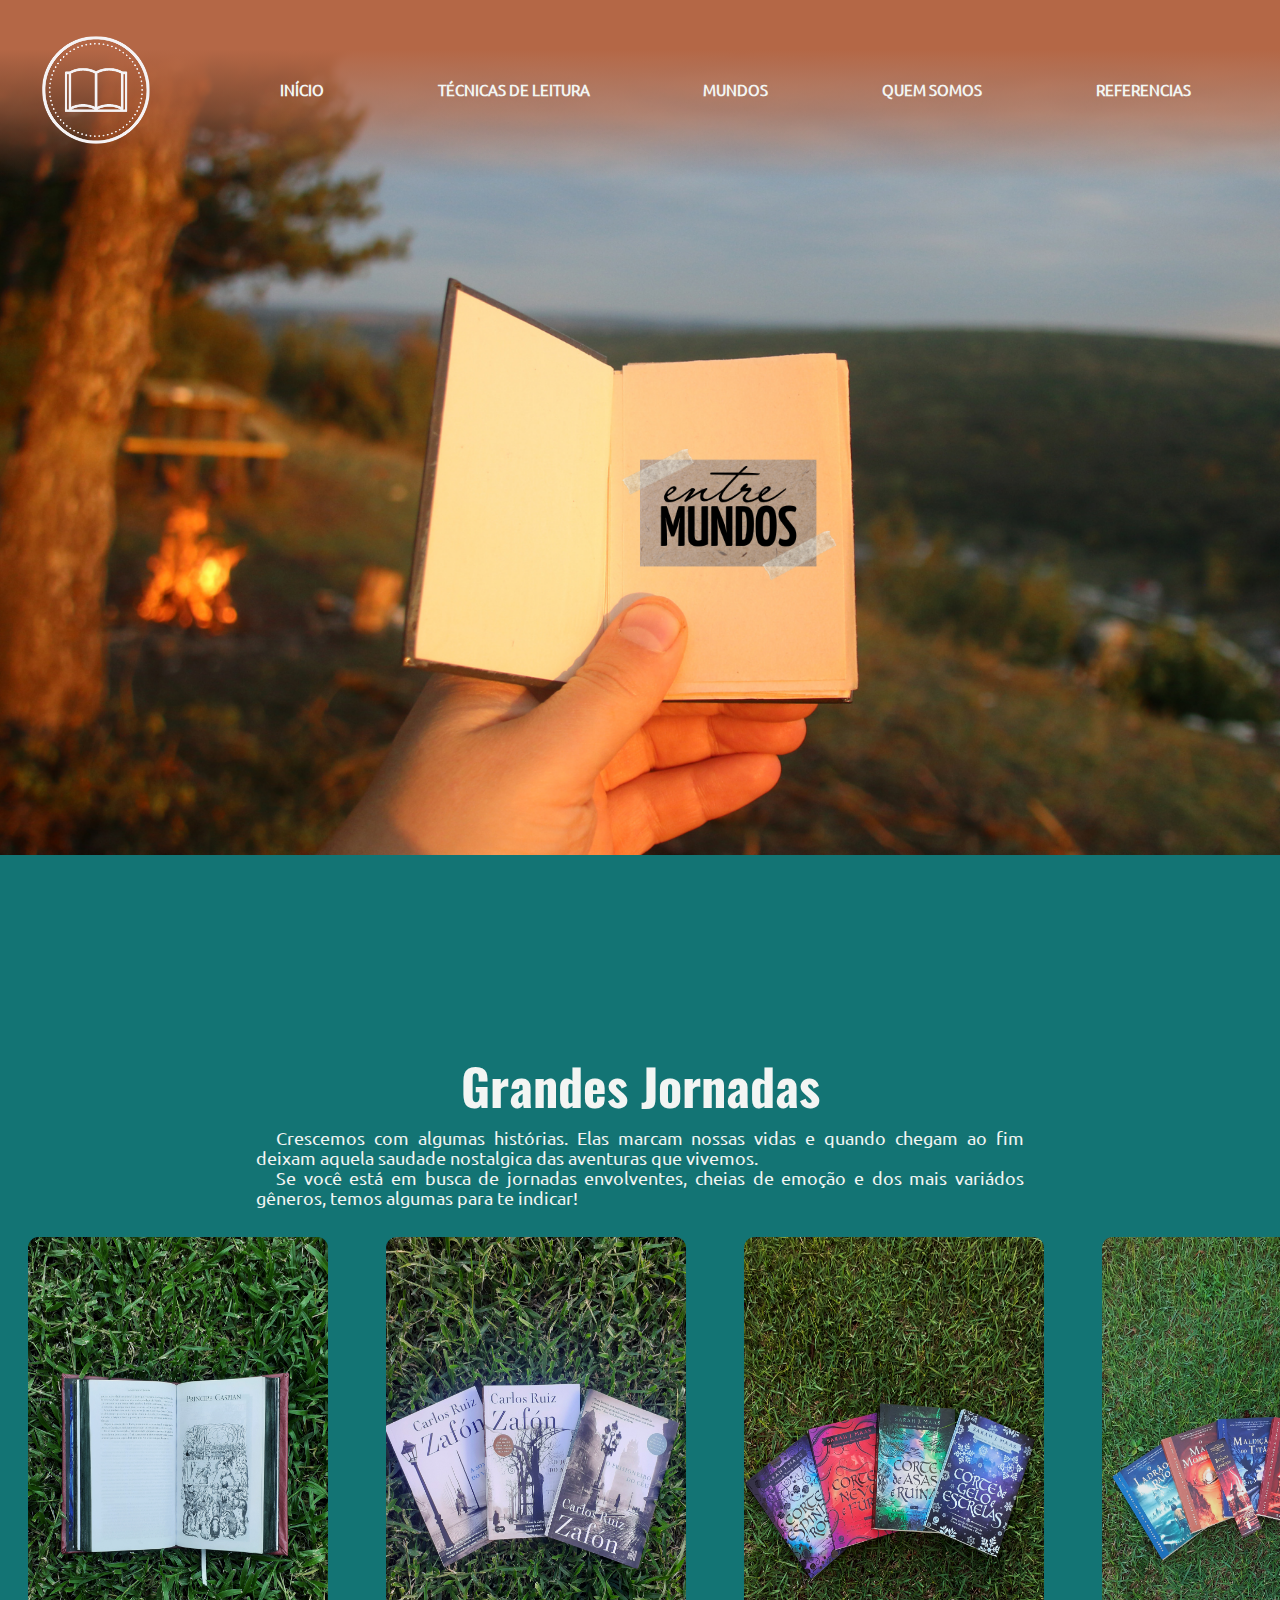
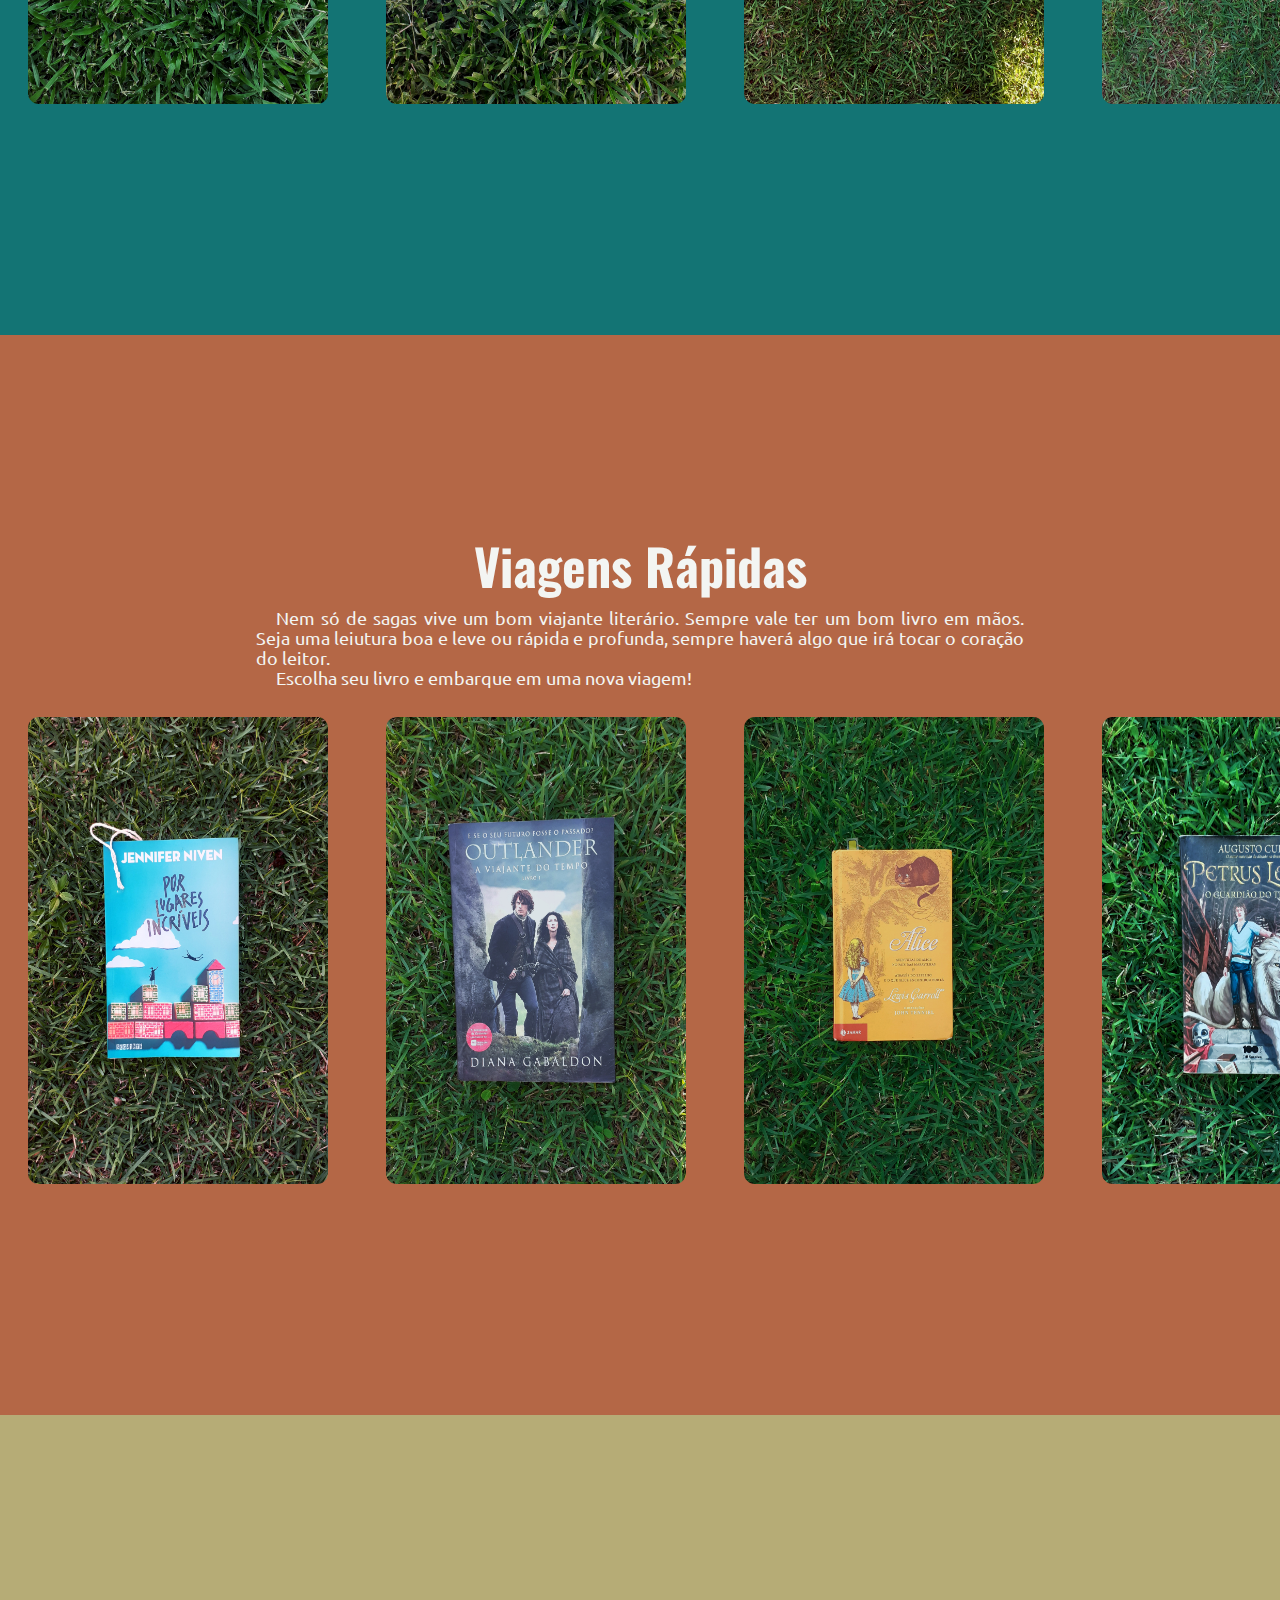
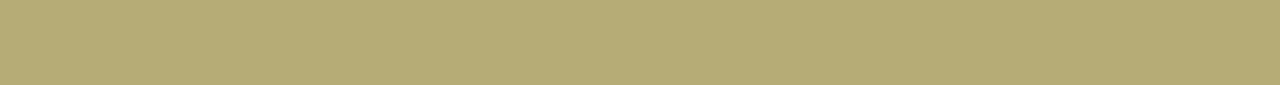
<file: mundos.html>
<head>
    <meta charset="UTF-8">
    <meta http-equiv="X-UA-Compatible" content="IE=edge">
    <meta name="viewport" content="width=device-width, initial-scale=1.0">
    <title>Entre Mundos</title>
    <link rel="shortcut icon" href="assets/logo-fundo.png" type="image/x-icon"/>
    <link rel="stylesheet" type="text/css" href="style.css">
    <script src="script.js"></script>
</head>
<body>
    <header id="capa_index">
        <nav class="nav">
            <img class="logo" src="assets/logo .png">
            <ul class="menu">
                <li><a href="index.html">Início</a></li>
                <li><a href="tecnicasdeleitura.html">Técnicas de Leitura</a></li>
                <li><a href="mundos.html">Mundos</a></li>
                <li><a href="quemsomos.html">Quem Somos</a></li>
                <li><a href="referencias.html">Referencias</a></li>
            </ul>
        </nav>
    </header>
    <main>
        <section id="catalogo_sagas">
            <div class="text_catalogo">
            <h1 id="sagas_titulo">Grandes Jornadas</h1>
            <p class="sagas_texto">Crescemos com algumas histórias. Elas marcam nossas vidas e quando chegam ao fim deixam aquela saudade nostalgica das aventuras que vivemos.</p>
            <P class="sagas_texto">Se você está em busca de jornadas envolventes, cheias de emoção e dos mais variádos gêneros, temos algumas para te indicar!</P>
            </div>
            <div id="sagas_box">
                <div id="saga1" class="cards_itens">
                    <div class="cards_img" id="cards_img1" onclick="exibir()">
                        <a href="#saga2"><img id="ex_livro" src="assets/narnia.jpeg" height="467" width="300"></a>
                    </div>
                </div>
                <div class="cards_itens">
                    <section id="sec_ex">
                        <div id="div_ex">
                            <img src="assets/narnia.jpeg" height="390" width="250">
                            <div id="letras">
                            <h1 id="titulo_livro">CRÔNICAS DE NARNIA</h1>
                            <h2 id="autor">C. S. Lewis</h2>
                            <p id="texto_sinopse">Uma terra mágica, além de um lago, guarda-roupa ou  quadro na parede. Um mundo criado por Aslan, repleto de aventuras. O escritor inglês C. S. Lewis lhe convida a visitar seu universo através de 7 histórias: "O sobrinho do Mago", "O Leão a Feiticeira e o Guarda-Roupa", "O cavalo e seu menino", "O príncipe Caspian", "A viagem do peregrino da alvorada", "O cavalo e seu menino" e "A última batalha".</p>
                            </div>
                            <a href="#saga1"><img src="assets/marca_cruzada.png" height="30" width="30" id="marca_cruzada" onclick="fechar()"></a>
                        </div>
                    </section>
                </div>
                <div id="saga2" class="cards_itens">
                    <div class="cards_img" id="cards_img2" onclick="exibir2()">
                        <a href="#saga3"><img id="ex_livro" src="assets/cemiterio.jpeg" height="467" width="300"></a>
                    </div>
                </div>
                <div class="cards_itens">
                    <section id="sec_ex">
                        <div id="div_ex2">
                            <img src="assets/cemiterio.jpeg" height="390" width="250">
                            <div id="letras">
                            <h1 id="titulo_livro">CEMITÉRIO DOS LIVROS ESQUECIDOS</h1>
                            <h2 id="autor">Carlos Ruiz Zafón</h2>
                            <p id="texto_sinopse">"Deixamos nossa vida e nossa alma na leitura, e esses bens estão cada vez mais escassos."
                                <p id="texto_sinopse">Há um lugar onde os livros nunca são esquecidos. Suas almas estão preservadas além do tempo e escondidas nas ruas de Barcelona.
                                Em uma das mais aclamadas obras do autor espanhol Carlos Ruiz Zafón, a tetralogia Cemitério dos Livros Esquecidos, promete um suspense cheio de fortes emoções e um emaranhado de histórias que se unem em um santuário literário através do tempo.</p>
                            </div>
                            <a href="#saga2"><img src="assets/marca_cruzada.png" height="30" width="30" id="marca_cruzada" onclick="fechar()"></a>
                        </div>
                    </section>
                </div>
                <div id="saga3" class="cards_itens">
                    <div class="cards_img" id="cards_img3" onclick="exibir3()">
                        <a href="#saga4"><img id="ex_livro" src="assets/acotar.jpeg" width="300" height="467"></a>
                    </div>
                </div>
                <div class="cards_itens">
                    <section id="sec_ex">
                        <div id="div_ex3">
                            <img src="assets/acotar.jpeg" height="390" width="250">
                            <div id="letras">
                            <h1 id="titulo_livro">CORTE DE ESPINHOS E ROSAS</h1>
                            <h2 id="autor">Sara J. Maas</h2>
                            <p id="texto_sinopse"> Um mundo onde Féricos e Humanos são separados por uma muralhada e marcados por uma guerra à 300 anos. Feire é uma humana que caça para sustentar a família, até o dia que uma presa lhe custa sua vida. Agora ela é levada a Phithya, a terra dos Féricos, da magia. Obrigada a pagar a dívida da vida que tirou.</p>
                                <p id="texto_sinopse">As cortes de Sara J. Maas irão te levar a um um universo repleto de fantasia  intrigas e romance.</p>
                            </div>
                            <a href="#saga3"><img src="assets/marca_cruzada.png" height="30" width="30" id="marca_cruzada" onclick="fechar()"></a>
                        </div>
                    </section>
                </div>
                <div id="saga4" class="cards_itens">
                    <div class="cards_img" id="cards_img4" onclick="exibir4()">
                        <a href="#saga5"><img id="ex_livro" src="assets/Percy_jackson.jpeg" width="300" height="467"></a>
                    </div>
                </div>
                <div class="cards_itens">
                    <section id="sec_ex">
                        <div id="div_ex4">
                            <img src="assets/Percy_jackson.jpeg" height="390" width="250">
                            <div id="letras">
                            <h1 id="titulo_livro">PERCY JACKSON E OS OLIMPIANOS</h1>
                            <h2 id="autor">Rick Riordan</h2>
                            <p id="texto_sinopse">Percy é um garoto de 12 anos que após um acidente com sua professora de matemática se descobre um semideus filho de Poseidon. Mais que isso, aprende sobre a existência de vários jovens iguais a ele, agrupados em um acampamento escondido do resto do mundo.</p>                                                        
                            <p id="texto_sinopse">Junto dos outros campistas, principalmente Grover e Annabeth, todo ano ele supera várias dificuldades em sua luta contra seus inimigos naturais, os monstros, resolvendo intrigas entre os deuses e descobrindo o mistério por trás dos titãs.</p>
                            </div>
                            <a href="#saga4"><img src="assets/marca_cruzada.png" height="30" width="30" id="marca_cruzada" onclick="fechar()"></a>
                        </div>
                    </section>
                </div>
                <div id="saga5" class="cards_itens">
                    <div class="cards_img" id="cards_img5" onclick="exibir5()">
                        <a href="#div_ex5"><img id="ex_livro" src="assets/herois_do_olimpo.jpeg" width="300" height="467"></a>
                    </div>
                </div>
                <div class="cards_itens">
                    <section id="sec_ex">
                        <div id="div_ex5">
                            <img src="assets/herois_do_olimpo.jpeg" height="390" width="250">
                            <div id="letras">
                            <h1 id="titulo_livro">OS HERÓIS DO OLIMPO</h1>
                            <h2 id="autor">Rick Riordan</h2>
                            <p id="texto_sinopse">Se passando no mesmo universo de Percy Jackson e os olimpianos, a saga Heróis do Olimpo conta a história dos 7 heróis da profecia, que estavam destinados a derrubar os gigantes filhos de Gaia e Tártaros. Dentre eles, alguns são já conhecidos, como Percy, Annabeth, e alguns novos rostos, como Frank e o Jason.</p>
                            <p id="texto_sinopse">Durante essa viagem, eles encontram com todo tipo de problema mandado por Gaia: deuses do vento, monstros do tártaro, gigantes e a até a própria Gaia.</p>
                            </div>
                            <a href="#saga5"><img src="assets/marca_cruzada.png" height="30" width="30" id="marca_cruzada" onclick="fechar()"></a>
                        </div>
                    </section>
                </div>
            </div>
        </section>
        <section id="catalogo_livros">
            <div class="text_catalogo">
            <h1 id="livros_titulo">Viagens Rápidas</h1>
            <p class="livros_texto">Nem só de sagas vive um bom viajante literário. Sempre vale ter um bom livro em mãos. Seja uma leiutura boa e leve ou rápida e profunda, sempre haverá algo que irá tocar o coração do leitor.</p>
            <p class="livros_texto">Escolha seu livro e embarque em uma nova viagem!</p>
            </div>
            <div id="livros_box">
                <div id="livro1" class="cards_itens">
                    <div class="cards_img" id="cards_img9" onclick="exibir9()" >
                        <a href="#livro2"><img id="ex_livro" src="assets/por_lugares.jpeg" width="300" height="467"></a>
                    </div>
                </div>
                <div class="cards_itens">
                    <section id="sec_ex">
                        <div id="div_ex9">
                            <img src="assets/por_lugares.jpeg" height="390" width="250">
                            <div id="letras">
                            <h1 id="titulo_livro">POR LUGARES INCRÍVEIS</h1>
                            <h2 id="autor">Jennifer Niven</h2>
                            <p id="texto_sinopse">Violet Markey e Theodore Finch são unidos na torre do colégio, onde nasce uma amizade única. Em meio a sesu traumas e sofrimentos, eles se juntam para fazer um trabalho de geografia e desbravar o estado onde vivem. Enquanto Violet para de contar os dias e Finch tenta se manter disperto. 
                            </p>
                            </div>
                            <a href="#livro1"><img src="assets/marca_cruzada.png" height="30" width="30" id="marca_cruzada" onclick="fechar()"></a>
                        </div>
                    </section>
                </div>
                <div id="livro2" class="cards_itens">
                    <div class="cards_img" id="cards_img10" onclick="exibir10()">
                        <a href="#livro3"><img id="ex_livro" src="assets/outlander.jpeg" height="467" width="300"></a>
                    </div>
                </div>
                <div class="cards_itens">
                    <section id="sec_ex">
                        <div id="div_ex10">
                            <img src="assets/outlander.jpeg" height="390" width="250">
                            <div id="letras">
                            <h1 id="titulo_livro">A VIAJANTE DO TEMPO</h1>
                            <h2 id="autor">Diana Gabaldon</h2>
                            <p id="texto_sinopse">Escócia, 1945. Com o fim da 2° Guerra Mundial, a enfermeira Clare Randall desfruta de uma segunda lua de mel com o marido quando é atraída por um antigo circlo de pedras onde são realizados rituais antigos. Ao retornar ao lugar  ela é arrastada para 200 anos no passando, numa Escócia violenta dominada por clãs. Agora em meio a intrigas, perigos e anseios do coração ela travará uma batalha rumo ao presente.</p>
                            </div>
                            <a href="#livro2"><img src="assets/marca_cruzada.png" height="30" width="30" id="marca_cruzada" onclick="fechar()"></a>
                        </div>
                    </section>
                </div>
                <div id="livro3" class="cards_itens">
                    <div class="cards_img" id="cards_img11" onclick="exibir11()">
                        <a href="#livro4"><img id="ex_livro" src="assets/alice.jpeg" width="300" height="467"></a>
                    </div>
                </div>
                <div class="cards_itens">
                    <section id="sec_ex">
                        <div id="div_ex11">
                            <img src="assets/alice.jpeg" height="390" width="250">
                            <div id="letras">
                            <h1 id="titulo_livro">ALICE NO PAÍS DAS MARAVILHAS</h1>
                            <h2 id="autor">Lewis Carroll</h2>
                            <p id="texto_sinopse">Através da toda do coelho possível chegar ao país das Maravilhas. 
                                O clássico da literatura conta as aventuras da menina Alice no país das maravilhas a perseguir o coelho branco e achar o caminho de casa.</p>
                            </div>
                            <a href="#livro3"><img src="assets/marca_cruzada.png" height="30" width="30" id="marca_cruzada" onclick="fechar()"></a>
                        </div>
                    </section>
                </div>
                <div id="livro4" class="cards_itens">
                    <div class="cards_img" id="cards_img12" onclick="exibir12()">
                        <a href="#livro5"><img id="ex_livro" src="assets/petrus_logus.jpeg" width="300" height="467"></a>
                    </div>
                </div>
                <div class="cards_itens">
                    <section id="sec_ex">
                        <div id="div_ex12">
                            <img src="assets/petrus_logus.jpeg" height="390" width="250">
                            <div id="letras">
                            <h1 id="titulo_livro">PETRUS LOGUS - O GUARDIÃO DO TEMPO</h1>
                            <h2 id="autor">Augusto Cury</h2>
                            <p id="texto_sinopse">Após uma grande guerra, a Terra ficou devastada, infértil e sem suas fontes de energia. A história, então, se passa 100 anos após essa catástrofe, no reino de cosmos, onde o acesso a informação é negado a todos. Assim, acompanhamos a vida do príncipe Petrus, um jovem fascinado pela leitura e tecnologias, mas que por isso é rejeitado por todos, incluindo sua própria família. A trama foca em Petrus desenvolvendo sua inteligência por meios clandestinos e sua luta para tirar o reino das mãos do seu pai tirano.</p>
                            </div>
                            <a href="#livro4"><img src="assets/marca_cruzada.png" height="30" width="30" id="marca_cruzada" onclick="fechar()"></a>
                        </div>
                    </section>
                </div>
                <div id="livro5" class="cards_itens">
                    <div class="cards_img" id="cards_img13" onclick="exibir13()">
                        <a href="#livro6"><img id="ex_livro" src="assets/it.jpeg" width="300" height="467"></a>
                    </div>
                </div>
                <div class="cards_itens">
                    <section id="sec_ex">
                        <div id="div_ex13">
                            <img src="assets/it.jpeg" height="390" width="250">
                            <div id="letras">
                            <h1 id="titulo_livro">IT - A COISA</h1>
                            <h2 id="autor">Stephen King</h2>
                            <p id="texto_sinopse">It - A coisa, a renomada obra de Stephen King, retrata a estranha cidade de Derry, local onde origina-se uma série de crimes perturbadores, e lar de um demônio ancestral. Os protagonistas do romance são um grupo de excluídos chamado "Clube dos Otários", que enfrentam "A coisa" quando crianças e voltam para sua cidade natal quando a criatura ameaça voltar à ativa.</p>
                               <p id="texto_sinopse"> A obra trata de diversos assuntos sensíveis, como relacionamento abusivo, bullying, homofobia, racismo e diversos crimes mais severos.

                                </p>
                            </div>
                            <a href="#livro5"><img src="assets/marca_cruzada.png" height="30" width="30" id="marca_cruzada" onclick="fechar()"></a>
                        </div>
                    </section>
                </div>
                <div id="livro6" class="cards_itens">
                    <div class="cards_img" id="cards_img14" onclick="exibir14()">
                        <a href="#div_ex14"><img id="ex_livro" src="assets/rainha_vermelha.jpeg" height="467" width="300"></a>
                    </div>
                </div>
                <div class="cards_itens">
                    <section id="sec_ex">
                        <div id="div_ex14">
                            <img src="assets/rainha_vermelha.jpeg" height="390" width="250">
                            <div id="letras">
                            <h1 id="titulo_livro">A RAINHA VERMELHA</h1>
                            <h2 id="autor">Victoria Aveyard</h2>
                            <p id="texto_sinopse">Em uma nação em que o povo é dividido entre os de sangue vermelho e os de sangue prateado, Mare Barrow, uma jovem “vermelha", descobre poderes próprios que apenas os "prateados" deveriam ter. Ao longo da trama, a narrativa desenvolve a luta de Mare para conseguir direitos iguais entre os vermelhos e prateados, assim como a relação da garota com os dois nobres príncipes.</p>
                            </div>
                            <a href="#livro6"><img src="assets/marca_cruzada.png" height="30" width="30" id="marca_cruzada" onclick="fechar()"></a>
                        </div>
                    </section>
                </div>
            </div>
        </section>
    </main>
    <footer id="footer_mundos"></footer>
    <script src="script.js"></script>
</body>
</html>
</file>
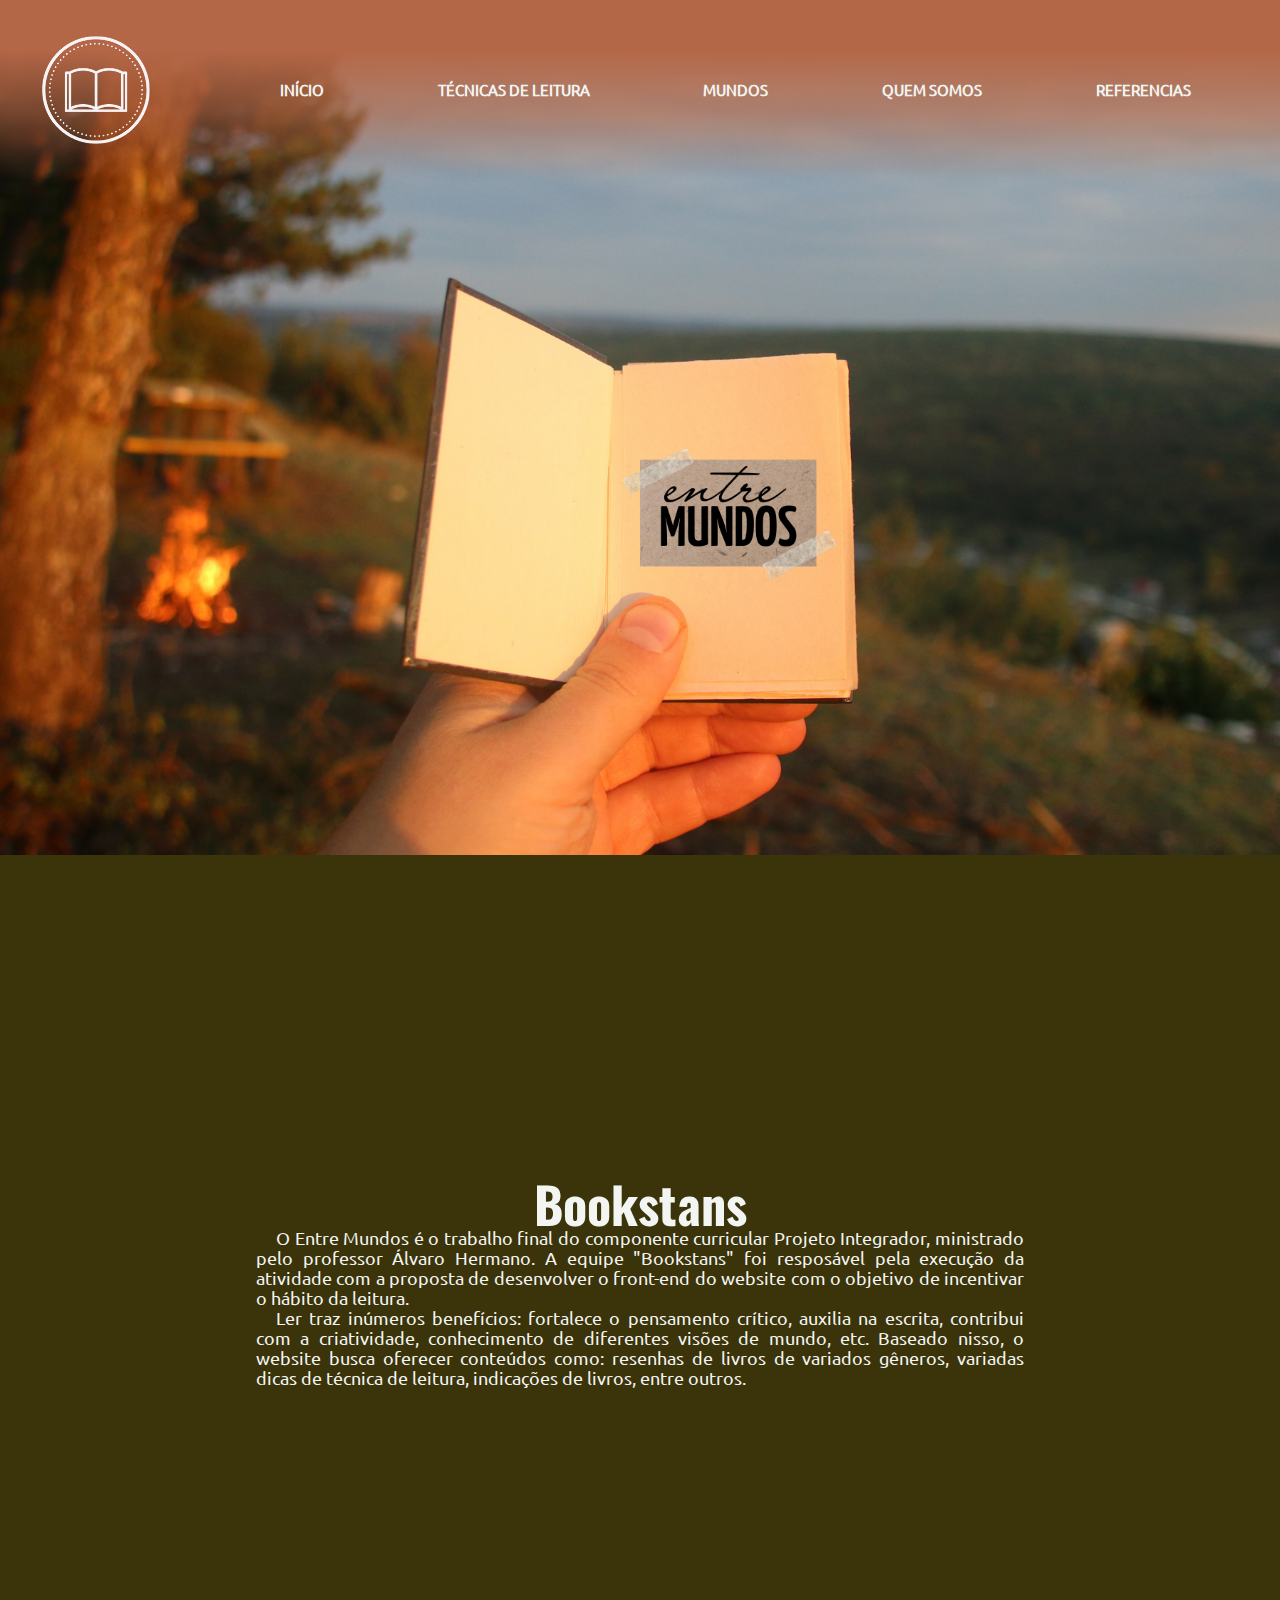
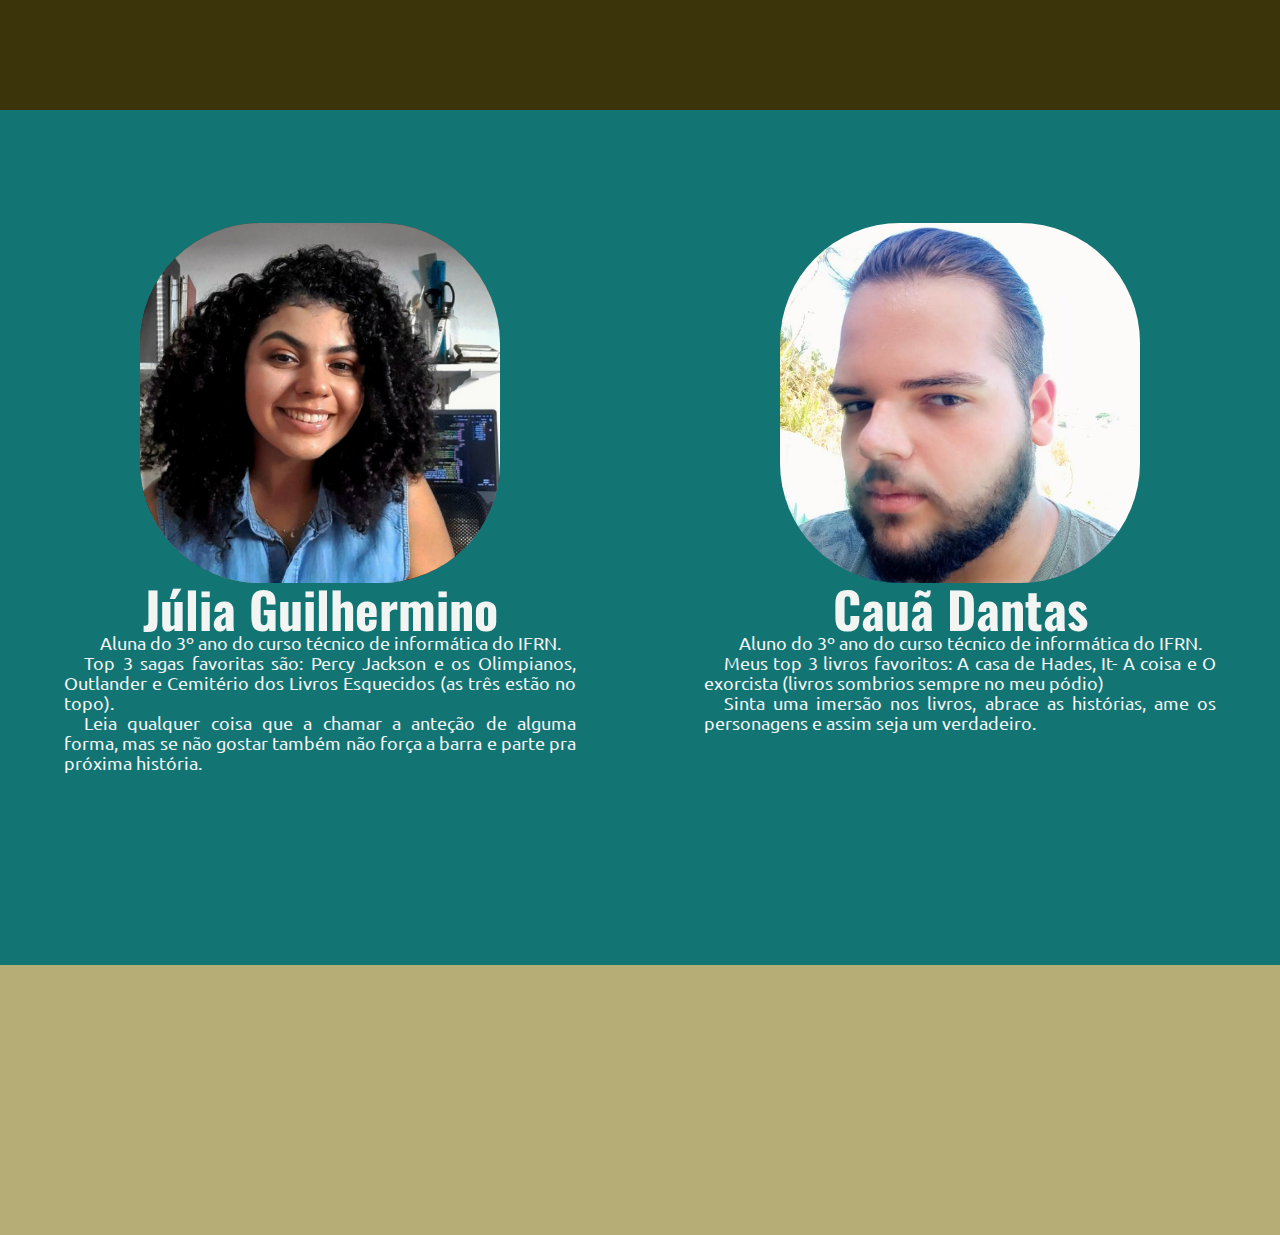
<file: quemsomos.html>
<!DOCTYPE html>
<html lang="pt-br">
    <head>
        <meta charset="UTF-8">
        <meta http-equiv="X-UA-Compatible" content="IE=edge">
        <meta name="viewport" content="width=device-width, initial-scale=1.0">
        <title>Entre Mundos</title>
        <link rel="shortcut icon" href="assets/logo-fundo.png" type="image/x-icon"/>
        <link rel="stylesheet" type="text/css" href="style.css">
        <script src="script.js"></script>
    </head>
    <body>
        <header id="capa_index">
            <nav class="nav">
                <img class="logo" src="assets/logo .png">
                <ul class="menu">
                    <li><a href="index.html">Início</a></li>
                    <li><a href="tecnicasdeleitura.html">Técnicas de Leitura</a></li>
                    <li><a href="mundos.html">Mundos</a></li>
                    <li><a href="quemsomos.html">Quem Somos</a></li>
                    <li><a href="referencias.html">Referencias</a></li>
                </ul>
            </nav>
        </header>
        <main>
            <section id="bookstans">
                    <h1>Bookstans</h1>
                    <p>O Entre Mundos é o trabalho final do componente curricular Projeto Integrador, ministrado pelo professor Álvaro Hermano. A equipe "Bookstans" foi resposável pela execução da atividade com a proposta de desenvolver o front-end do website com o objetivo de incentivar o hábito da leitura. 
                    </p>
                    <p>Ler traz inúmeros benefícios: fortalece o pensamento crítico, auxilia na escrita, contribui com a criatividade, conhecimento de diferentes visões de mundo, etc. Baseado nisso, o website busca oferecer conteúdos como: resenhas de livros de variados gêneros, variadas dicas de técnica de leitura, indicações de livros, entre outros.</p>
            </section>
            <section id="membros">
                <div id="membro1">
                    <img id="membro1_img" src="assets/juh.png">
                    <h1>Júlia Guilhermino</h1>
                    <p>Aluna do 3º ano do curso técnico de informática do IFRN.</p>
                    <p>Top 3 sagas favoritas são: Percy Jackson e os Olimpianos, Outlander e Cemitério dos Livros Esquecidos (as três estão no topo).</p>
                    <p>Leia qualquer coisa que a chamar a anteção de alguma forma, mas se não gostar também não força a barra e parte pra próxima história.</p>
                </div>
                <div id="membro2">
                    <img id="membro2_img" src="assets/cuã.jpg" >
                    <h1>Cauã Dantas</h1>
                    <p>Aluno do 3º ano do curso técnico de informática do IFRN.</p>
                    <p>Meus top 3 livros favoritos: A casa de Hades, It- A coisa e O exorcista (livros sombrios sempre no meu pódio)</p>
                    <p>Sinta uma imersão nos livros, abrace as histórias, ame os personagens e assim seja um verdadeiro.</p>
                </div>
            </section>     
        </main>
        <footer id="footer_index"></footer>
        <script src="script.js"></script>
    </body>
</html>
</file>
<file: style.css>
* {
    margin: 0;
    padding: 0;
}

@font-face {
    font-family: Oswald;
    src: url(assets/Oswald-VariableFont_wght.ttf);
}

@font-face {
    font-family: Ubuntu;
    src: url(assets/Ubuntu-Regular.ttf);
}

h1 {
    color: #f3f5f3;
    font-family: Oswald;
    font-weight: bold;
    font-style: normal;
    font-size: 50px;
    line-height: 50px;
    align-items: center;
    text-align: center;
}

h2 {
    font-family: Oswald;
    font-weight: bold;
    font-style: normal;
    font-size: 55px;
    line-height: 55px;
    align-items: center;
    text-align: center;  
}

h3 {
    color: #f3f5f3;
    font-family: Oswald;
    font-weight: bold;
    font-style: normal;
    font-size: 50px;
    line-height: 50px;
    align-items: center;
    text-align: center;
}

p {
    color: #f3f5f3;
    font-family: Ubuntu;
    font-weight: 500;
    font-style: normal;
    font-size: 18px;
    line-height: 20px;
    align-items: center;
    text-align: justify;
    text-indent: 20px; 
}





/*MENU*/
body {
    background-color: #3B3309;
}

nav {
    background: linear-gradient(180deg, #B46746 27.47%, rgba(180, 103, 70, 0.67) 57.81%, rgba(180, 103, 70, 0.638559) 61.61%, rgba(180, 103, 70, 0) 100%);
    width: 100%;
    height: 20vh;
    display: flex;
    flex-direction: row;
    justify-content: space-around;
    align-items: center;
    list-style: none;
}

ul {
    width: 80vw;
    display: flex;
    flex-direction: row;
    justify-content: space-around;
    align-items: center;
    list-style: none;
}

.menu a {
    color: #f3f5f3;
    font-family: Ubuntu;
    font-weight: 600;
    font-style: normal;
    font-size: 15px;
    line-height: 20px;
    align-items: center;
    text-align: justify;
    text-transform: uppercase;
    text-decoration: none;
}

a:hover {
    opacity: 0.7;
    cursor: pointer;
}

.logo {
    height: 14vh;
}

.logo-if{
    height: 12vh;
}

@media (max-width:600px){
    .nav{
        height: 30vh;
        flex-direction: column;
        justify-content: start;
    }

    .logo{
        height: 10vh;
        margin-top: 2vh;
    }

    .menu {
        width: 100%;
        justify-self: start;
        margin-top: 2vh;
    }
}



/*INDEX*/
#capa_index {
    background-image: url(assets/capa-index.png);
    background-size: cover;
    width: 100%;
    height: 95vh;
    background-position: center; 
}

#apresentacao {
    background-color: #3B3309;
    width: 100%;
    height: 95vh;
    display: flex;
    align-items: center;
    justify-content: space-around;
}

#ap_img {
    height: 70vh;
    border-radius: 20px;
}

#box_ap {
    width: 40vw;
    display: flex;
    flex-direction: column;
    align-items: center;
    justify-items: center;
}

#box_ap a {
    color: #f3f5f3;
    background-color: #B46746;
    border-radius: 20px;
    font-family: Ubuntu;
    font-weight: 600;
    font-style: normal;
    font-size: 14px;
    line-height: 20px;
    align-items: center;
    text-align: center;
    text-decoration: none;
    text-transform: uppercase;

    height: 20px;
    width: 100px;
}

#catalogo_favoritos {
    background-image: url(assets/kraft2.png);
    background-size: cover;
    width: 100%;
    height: 95vh;
}

#leitura {
    background-color: #B46746;
    width: 100%;
    height: 95vh;
    display: flex;
    align-items: center;
    justify-content: space-around;
}

#leitura_img {
    height: 70vh;
    border-radius: 20px;
}

#box_leitura {
    width: 40vw;
    display: flex;
    flex-direction: column;
    align-items: center;
    justify-items: center;
}

#box_leitura a {
    color: #f3f5f3;
    background-color: #137474;
    border-radius: 20px;
    font-family: Ubuntu;
    font-weight: 600;
    font-style: normal;
    font-size: 14px;
    line-height: 20px;
    align-items: center;
    text-align: center;
    text-decoration: none;
    text-transform: uppercase;

    height: 20px;
    width: 100px;
}

#footer_index {
    background-color: #B6AC76;
    width: 100%;
    height: 30vh;
}




/*TECNICAS*/
#capa_tecnicas {
    background-image: url(assets/capa-tecnicas.png);
    background-size: cover;
    width: 100%;
    height: 95vh; 
    background-position: center; 
}

#tecleitura {
    background-image: url(assets/kraft1.png);
    background-size: cover;
    width: 100%;
    height: 95vh;
    display: flex;
    flex-direction: column;
    justify-content:center;
    align-items: center;
}

#box_tec {
    width: 60vw;
    height: 25vh;
}

#box-tec h1{
    color: #137474;
}

#box_teclinks {
    display: flex;
    justify-content: center;
    width: 60vw;
    height: 30vh;
}

#tecnica1 {
    background-color: #137474;
    width: 100%;
    height: 95vh;
    display: flex;
    align-items: center;
    justify-content: space-around;
}

#tec1_img {
    height: 70vh;
    border-radius: 20px;
}

#box_tec1 {
    width: 40vw;
    display: flex;
    flex-direction: column;
    align-items: center;
    justify-items: center;
}

#box_tec1 ul li {
    color: #f3f5f3;
    font-family: Ubuntu;
    font-weight: 500;
    font-style: normal;
    font-size: 18px;
    line-height: 20px;
    align-items: center;
    text-align: justify;
}

#box_tec1 a {
    color: #f3f5f3;
    background-color: #B46746;
    border-radius: 20px;
    font-family: Ubuntu;
    font-weight: 600;
    font-style: normal;
    font-size: 14px;
    line-height: 20px;
    align-items: center;
    text-align: center;
    text-decoration: none;
    text-transform: uppercase;

    height: 20px;
    width: 150px;
}

#tecnica2 {
    background-color: #3B3309;
    width: 100%;
    height: 95vh;
    display: flex;
    justify-content: space-around;
    align-items: center;
}

#tec2_img {
    height: 70vh;
    border-radius: 20px;
}

#box_tec2 {
    width: 40vw;
    display: flex;
    flex-direction: column;
    align-items: center;
    justify-items: center;
}

#box_tec2 a {
    color: #f3f5f3;
    background-color: #137474;
    border-radius: 20px;
    font-family: Ubuntu;
    font-weight: 600;
    font-style: normal;
    font-size: 14px;
    line-height: 20px;
    align-items: center;
    text-align: center;
    text-decoration: none;
    text-transform: uppercase;

    height: 20px;
    width: 150px;
}

#tecnica3 {
    background-color: #B46746;
    width: 100%;
    height: 95vh;
    display: flex;
    justify-content: space-around;
    align-items: center;
}

#tec3_img {
    height: 70vh;
    border-radius: 20px;
}

#box_tec3 {
    width: 40vw;
    display: flex;
    flex-direction: column;
    align-items: center;
    justify-items: center;
}

#box_tec3 a {
    color: #f3f5f3;
    background-color: #3B3309;
    border-radius: 20px;
    font-family: Ubuntu;
    font-weight: 600;
    font-style: normal;
    font-size: 14px;
    line-height: 20px;
    align-items: center;
    text-align: center;
    text-decoration: none;
    text-transform: uppercase;

    height: 20px;
    width: 150px;
}

#footer_tecnicas {
    background-color: #B6AC76;
    width: 100%;
    height: 30vh;
}





/*MUNDOS*/
#capa_mundos {
    background-image: url(assets/capa-resenhas.png);
    background-size: cover;
    width: 100%;
    height: 95vh;
    background-position: center;     
}

.text_catalogo{
    display: flex;
    align-items: center;
    justify-content: center;
    flex-direction: column;
}

#catalogo_favoritos,#catalogo_sagas,#catalogo_livros {
    width: 100%;
    height: 120vh;
    display: flex;
    flex-direction: column;
    justify-content: center;
}

#catalogo_sagas {
    background-color: #137474;
}

#catalogo_livros {
    background-color: #B46746;
}

.text_catalogo p, .text_catalogo p {
    width: 60vw;
}

.text_catalogo h1, .text_catalogo h1 {
    width: 60vw;
    margin-bottom: 2vh;
}

#livros_box,#sagas_box {
    overflow-x: scroll;
    overflow-y: hidden;
    white-space: nowrap;
    padding: 1rem;
}
.cards_itens{
    display: inline-block;
    transition: all.2 ease-in-out;
    padding: 1%;
}
.cards_itens img{
    cursor: pointer;
}

#ex_livro:hover{
    opacity: 0;
  }

#cards_img1:hover{
    background-image: url(assets/narnia_2.png);
    background-repeat: no-repeat;
    background-size: 300px 467px;
}

#cards_img2:hover{
    background-image: url(assets/cemiterio_2.png);
    background-repeat: no-repeat;
    background-size: 300px 467px;
}

#cards_img3:hover{
    background-image: url(assets/acotar_2.png);
    background-repeat: no-repeat;
    background-size: 300px 467px;
}

#cards_img4:hover{
    background-image: url(assets/percy_jackson_2.png);
    background-repeat: no-repeat;
    background-size: 300px 467px;
}

#cards_img5:hover{
    background-image: url(assets/herois_do_olimpo_2.png);
    background-repeat: no-repeat;
    background-size: 300px 467px;
}

#cards_img9:hover{
    background-image: url(assets/por_lugares_2.png);
    background-repeat: no-repeat;
    background-size: 300px 467px;
}

#cards_img10:hover{
    background-image: url(assets/outlander_2.png);
    background-repeat: no-repeat;
    background-size: 300px 467px;
}

#cards_img11:hover{
    background-image: url(assets/alice_2.png);
    background-repeat: no-repeat;
    background-size: 300px 467px;
}

#cards_img12:hover{
    background-image: url(assets/petrus_logus_2.png);
    background-repeat: no-repeat;
    background-size: 300px 467px;
}

#cards_img13:hover{
    background-image: url(assets/it_2.png);
    background-repeat: no-repeat;
    background-size: 300px 467px;
}

#cards_img14:hover{
    background-image: url(assets/rainha_vermelha_2.png);
    background-repeat: no-repeat;
    background-size: 300px 467px;
}

.cards_img{
    border-radius: 10.84px;
    height: 465px;
}

#ex_livro{
    border-radius: 10.84px;
}

#footer_mundos {
    background-color: #B6AC76;
    width: 100%;
    height: 30vh;
}

#div_ex,#div_ex2,#div_ex3,#div_ex4,#div_ex5,#div_ex6,#div_ex7,#div_ex8,#div_ex9,#div_ex10,#div_ex11,#div_ex12,#div_ex13,#div_ex14,#div_ex15,#div_ex16{
    background-color: white;
    height: 70vh;
    width: 70vw;
    border-radius: 20px;
    display: flex;
    justify-content: space-around;
    align-items: center;
    display: none;
}

#sec_ex{
    display: flex;
    flex-direction: row;
    justify-content: center;
    align-items: center;
}

#letras{
    display: flex;
    flex-direction: column;
    text-align: center;
    align-items: center;
    justify-items: center;
    width: 40vw;
}

#titulo_livro{
    font-family: Oswald;
    color: #3B0918;
    white-space: normal;
    font-size: 35px;
}

#autor{
    font-size: 20px;
    font-family: Ubuntu;
    white-space: normal;
}

#texto_sinopse{
    font-size: 14px;
    color: black;
    white-space: normal;
}

#marca_cruzada{
    position:relative;
    top: -28vh;
}

.ap_liv{
    position: relative;
    top: 20vh;
    opacity: none;    
}

body::-webkit-scrollbar {
    width: 20px;              
  }

body::-webkit-scrollbar-thumb {
    background-color: #f3f5f3;    
    border-radius: 20px;       
  }
::-webkit-scrollbar-thumb{
    background-color: #3B3309;    
    border-radius: 20px;  
}

::-webkit-scrollbar{
    width: 10px;
}



/*QUEM SOMOS*/
#bookstans {
    background-color: #3B3309;
    background-size: cover;
    width: 100%;
    height: 95vh;
    display: flex;
    flex-direction: column;
    justify-content: center;
    align-items: center;
}

#bookstans h1, #bookstans p {
    width: 60vw;
}

    
#bookstans_box{
    width: 60vw;
}

#membros {
    background-color: #137474;
    width: 100%;
    height: 95vh;
    display: flex;
    justify-content: space-around;
    align-items: center;
}

#membro1_img, #membro2_img {
    height: 40vh;
    border-radius: 120px;
}

#membro1_img{
    background-image: url(assets/julia.jpeg);
}

#membro1, #membro2 {
    width: 40vw;
    height: 70vh;
    display: flex;
    flex-direction: column;
    align-items: center;
    justify-content: start;
}




/*REFERENCIAS*/
#capa_referencias {
    background-image: url(assets/capa-referencias.png);
    background-size: cover;
    width: 100%;
    height: 95vh;   
    background-position: center;
}

#body_referencias{
    background-color: #3B3309;
    height: 200vh;
    display: flex;
    align-items: center;
    justify-content: center;
}

#tabela_ref{
    background-image: url(assets/kraft1.png);
    height: 150vh;
    width: 60vw;
    border-radius: 40px;
    display: flex;
    align-items: center;
    justify-content: center;
    flex-direction: column;
}

table{
    text-align: center;
    width: 40vw;
}

#table_1{
    position: relative;
    bottom: 20vh;
}

#table_2{
    position: relative;
}

td,th,tr{
    border: 3px solid #3B0918;
    width: 30%;
    font-family: Ubuntu;
}

#topico{
    background-color: #137474;
}

#fonte{
    background-color: #B46746;
}

#th2{
    background-color:#B6AC76;
}

/*RESPONSIVIDADE telas pquenas*/
@media (max-width:830px)  {
    h1 {
        color: #f3f5f3;
        font-family: Oswald;
        font-weight: bold;
        font-style: normal;
        font-size: 35px;
        line-height: 50px;
        align-items: center;
        text-align: center;
    }
    
    h2 {
        font-family: Oswald;
        font-weight: bold;
        font-style: normal;
        font-size: 55px;
        line-height: 55px;
        align-items: center;
        text-align: center;  
    }
    
    h3 {
        color: #f3f5f3;
        font-family: Oswald;
        font-weight: bold;
        font-style: normal;
        font-size: 50px;
        line-height: 50px;
        align-items: center;
        text-align: center;
    }
    
    p {
        color: #f3f5f3;
        font-family: Ubuntu;
        font-weight: 500;
        font-style: bolder;
        font-size: 14px;
        line-height: 20px;
        align-items: center;
        text-align: justify;
        text-indent: 20px; 
    }

    .menu a {
        font-size: 13px;
    }
    
    #capa_index, #capa_tecleitura, #capa_mundos, #capa_quemsomos, #capa_referencias{
        height: 70vh;
        background-position: center;
    }

    #apresentacao, #leitura, #tecnica1, #tecnica2, #tecnica3 {
        flex-direction: column;
        justify-content: center;
    }

    #box_ap, #box_leitura,#box_tec1, #box_tec2, #box_tec3 {
        width: 80vw;
    }

    #ap_img, #leitura_img, #tec1_img, #tec2_img, #tec3_img {
        height: 30vh;
    }

    #img_frases {
        top: 125vh;
    }
    
    #box_teclinks {
        flex-direction: column;
        align-items: center;
        justify-content: center;
    }

    #box_teclinks a{
        height: 6vh;
    }

    #box_teclinks a img {
        height: 30vh;
    }

    #membros{
        justify-content: space-around;
        align-items: center;
    }

    #membro1, #membro2 {
        width: 40vh;
    }

    #membro1_img,#membro2_img{
        height: 25vh;
    }
}





/*Animation*/

#frases {
    background-image: url(assets/kraft1.png);
    width: 100%;
    height: 95vh;
    display: flex;
    align-items: center;
    justify-content: center;
}

#img_frases {
    height: 40vh;
    position: absolute;
    right: 0;
    top: 150vh;
}

#f1_l5{
    color:#137474;
    position: relative;
    right: 10vw;
}

#f1_l1{
    position: relative;
    right: 10vw;
}

#f1_l2{
    position: relative;
    left: 5vw;
}

#f1_l4{
    position: relative;
    left: 13vw;
}

#f2_l1{
    position: relative;
}

#f2_l2{
    position: relative;
    right: 14vw;
}

#f2_l3{
    color: #3B3309;
    position: relative;
}

#f2_l4{
    position: relative;
    right: 12vw;
}

#f2_l5{
    position: relative;
    left: 5vw;
}

#f3_l1{
    position: relative;
    color: #B46746;
    right: 9vw;
}

#f3_l2{
    position: relative;
    left: 2vw;
}

#f3_l3{
    position: relative;
    right: 10vw;
}

#f3_l4{
    position: relative;
    color: #B46746;
    left: 6vw;
}

#f4_l1{
    position: relative;
}

#f4_l2{
    position: relative;
    left: 10vw;
    color: #137474;
}

#f4_l3{
    position: relative;
    right: 10vw;
}

#f4_l4{
    position: relative;
    left: 8vw;
}

#f5_l1{
    position: relative;
}

#f5_l2{
    position: relative;
    right: 14vw;
}

#f5_l3{
    color: #3B3309;
    position: relative;
}

#f5_l4{
    position: relative;
    left: 12vw;
}

#f5_l5{
    position: relative;
    right: 15vw;
}
#f5_l6{
    position: relative;
    left: 10vw;
}

.f_autor{
    font-family: Ubuntu;
    color: white;
    position: relative;
    top: 5vh;
    text-align: center;
    font-size: 15px;
}

#frase1{
    opacity: 0;
    animation-name: flutuar;
    animation-duration: 30s;
    position: absolute;
    animation-iteration-count: infinite;
    animation-timing-function: ease-in-out;
    color: #F5F3F5;
}

#frase2{
    opacity: 0;
    position: absolute;
    animation-name: flutuar;
    animation-duration: 30s;
    animation-delay: 7s;
    animation-timing-function: ease-in-out;
    animation-iteration-count: infinite;
    color: #F5F3F5;
}

#frase3{
    opacity: 0;
    position: absolute;
    animation-name: flutuar;
    animation-duration: 30s;
    animation-delay: 13s;
    animation-timing-function: ease-in-out;
    animation-iteration-count: infinite;
    color: #F5F3F5;
}

#frase4{
    opacity: 0;
    position: absolute;
    animation-name: flutuar;
    animation-duration: 30s;
    animation-delay: 19s;
    animation-timing-function: ease-in-out;
    animation-iteration-count: infinite;
    color: #F5F3F5;
}

#frase5{
    opacity: 0;
    position: absolute;
    animation-name: flutuar;
    animation-duration: 30s;
    animation-delay: 24s;
    animation-timing-function: ease-in-out;
    animation-iteration-count: infinite;
    color: #F5F3F5;
}

@keyframes flutuar{
    0%{
        opacity: 0.1;
    }
    5%{
        opacity: 1;
    }
    10%{ 
        opacity: 1;
    }
    22% {
        opacity: 0;
    }
    100%{
        opacity: 0;
    }    
}
</file>
